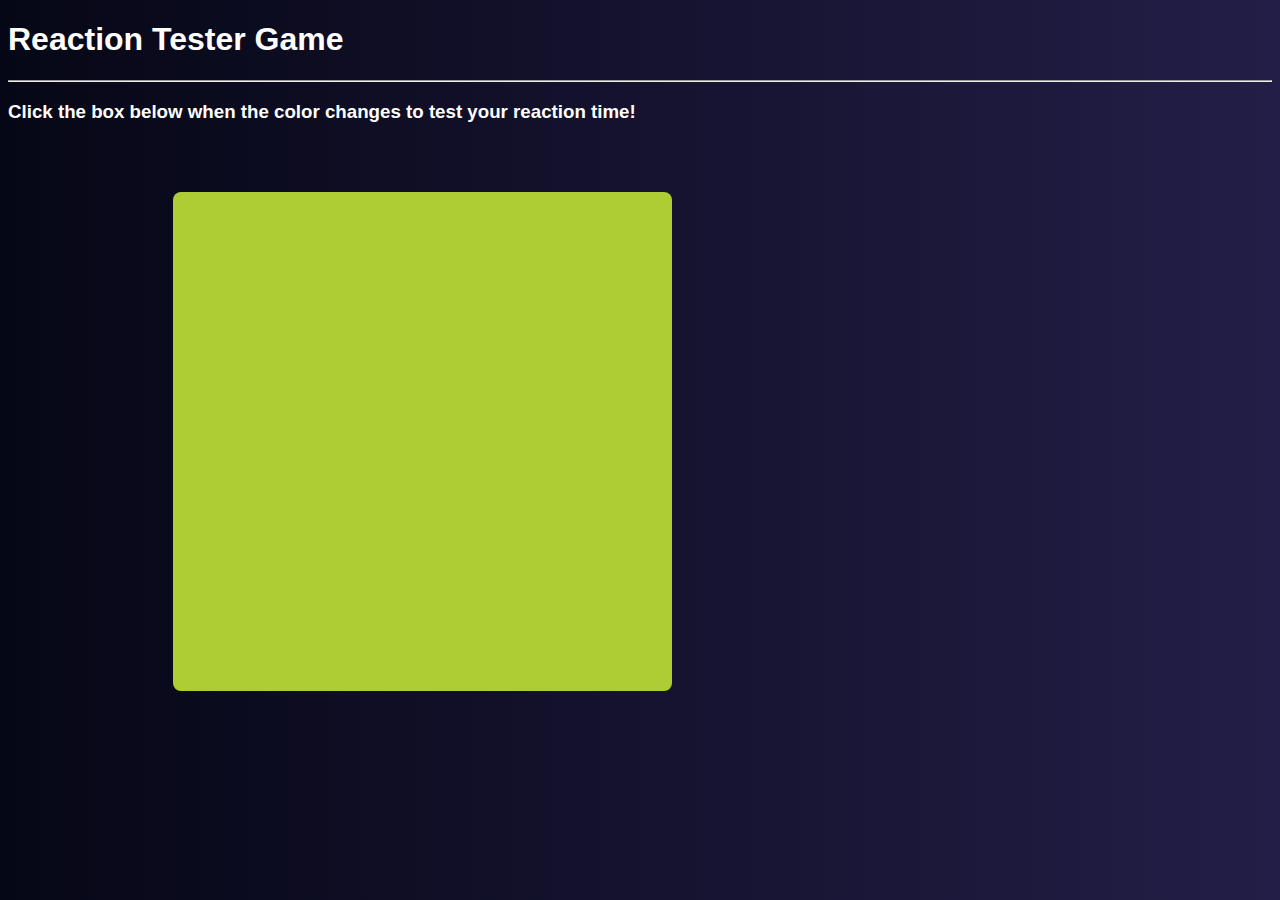
<file: Ass-2 Reaction Tester Game/index.htm>
<!DOCTYPE html>
<html lang="en">
<head>
    <meta charset="UTF-8">
    <meta name="viewport" content="width=device-width, initial-scale=1.0">
    <title>Reaction Tester</title>
    <Link rel="stylesheet" href="style.css">
</head>
<body>
    <h1 id="heading">Reaction Tester Game</h1><hr>
    <p id="description" style="font-weight: lighter;"><h3>Click the box below when the color changes to test your reaction time!</h3></p>
   <div id="shape"></div>
    <script src="rt.js"></script>
</body>
</html>
</file>
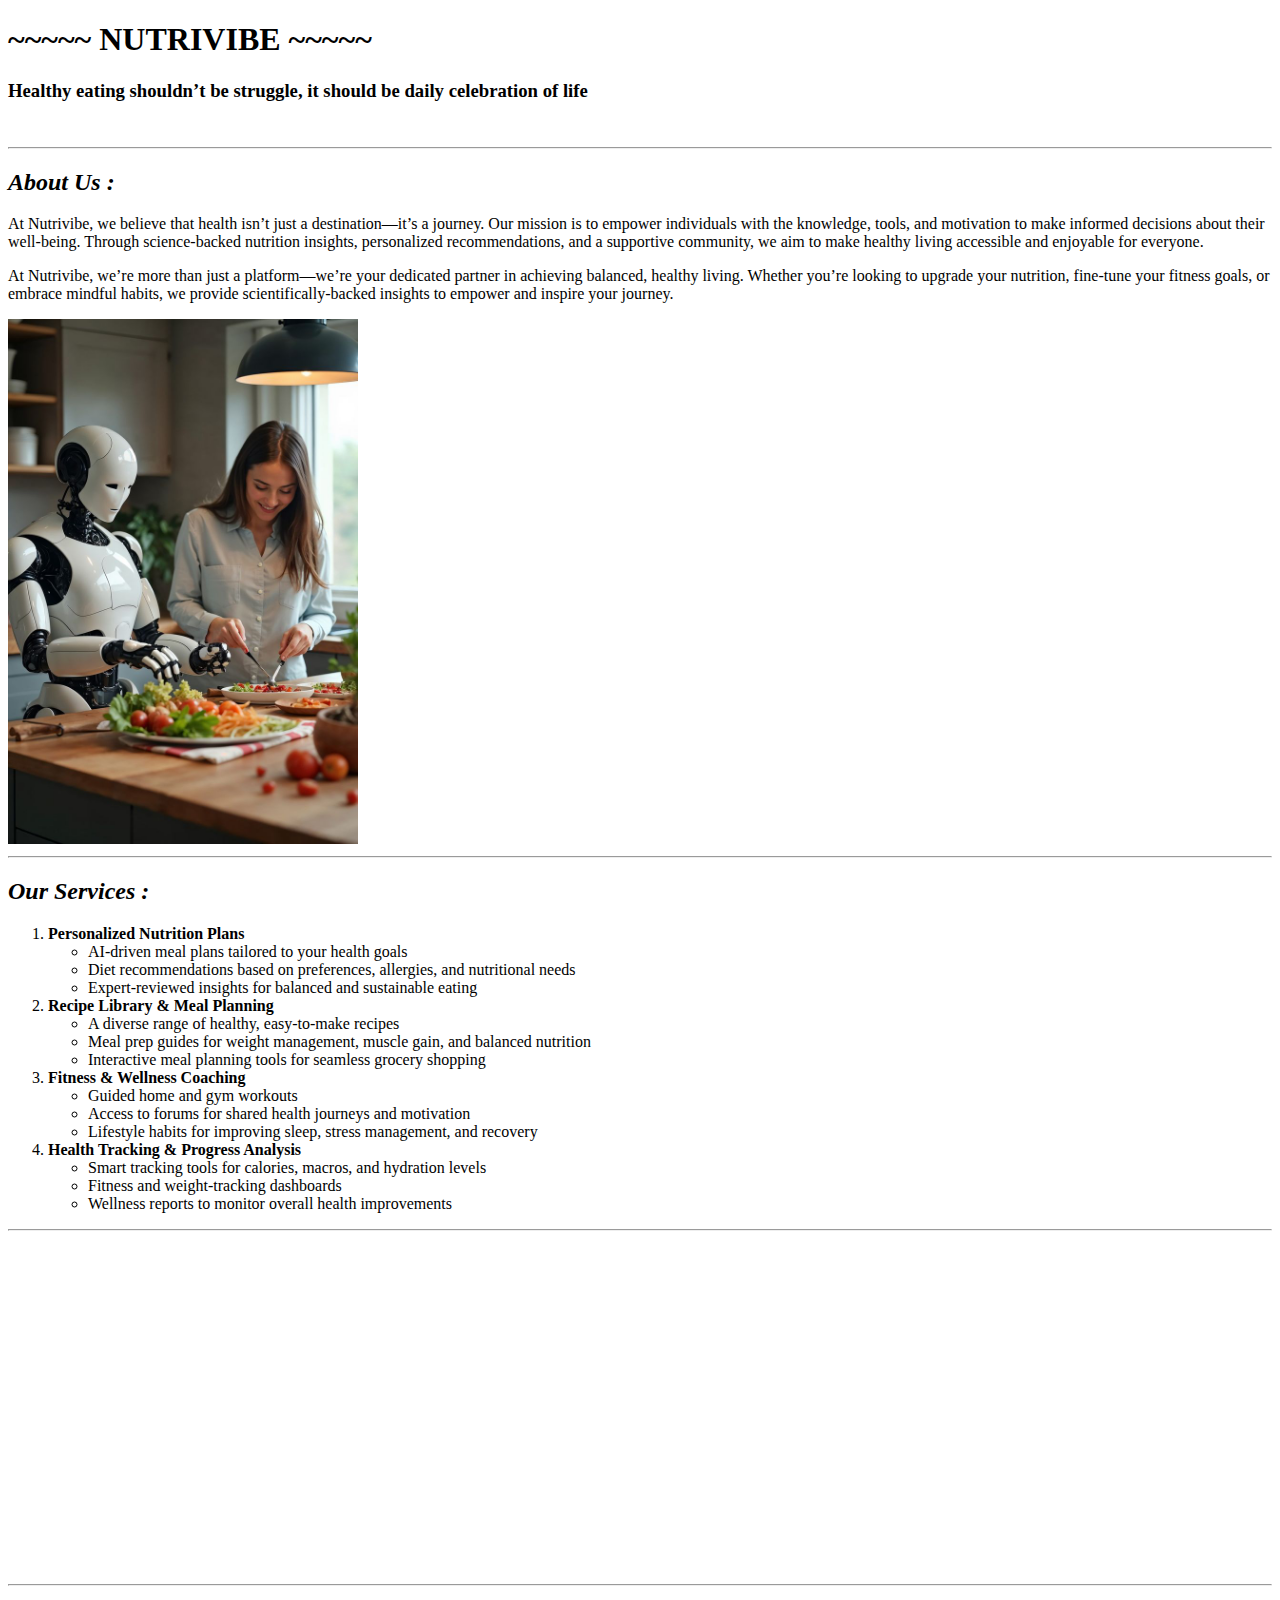
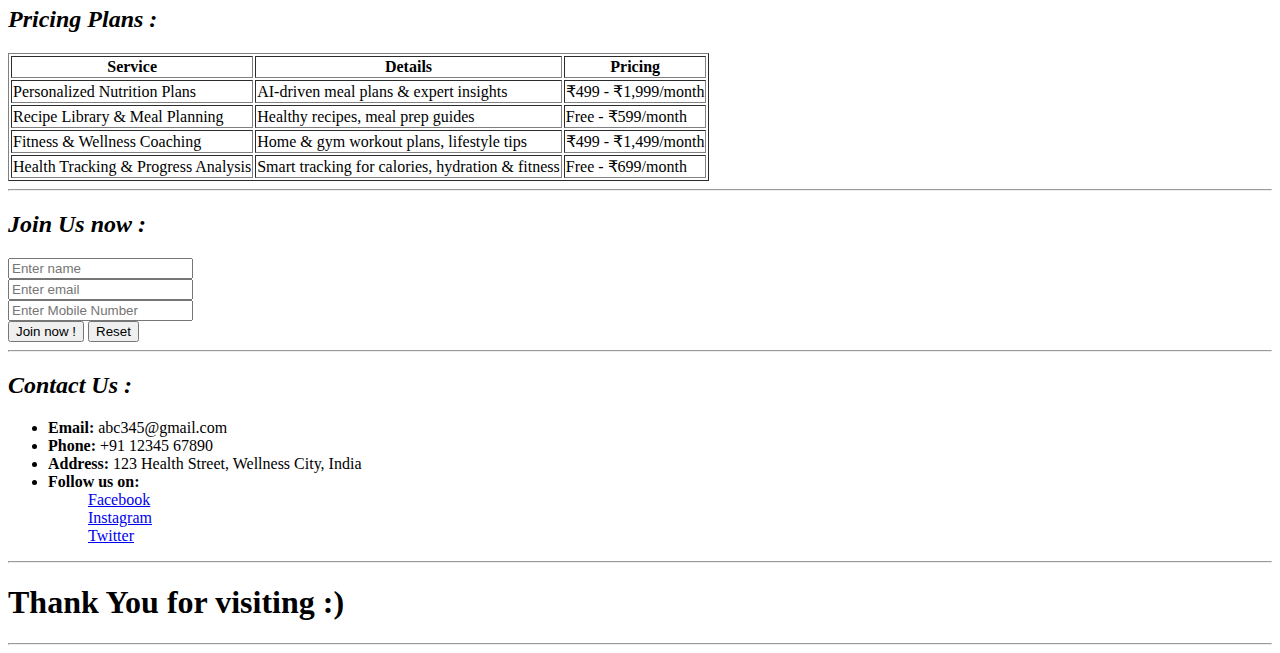
<file: Assi-1/index.html>
<!DOCTYPE html>
<html lang="en">
<head>
    <meta charset="UTF-8">
    <meta name="nutrition" content="width=device-width, initial-scale=1.0">
    <title>Nutrivibe</title>
</head>
<body>
 <h1>    ~~~~~            NUTRIVIBE            ~~~~~</h1>   
 <header>
 <h3>Healthy eating shouldn’t be struggle,
 it should be daily celebration of life</h3><br>
 <hr>
 <h2><i><strong> About Us : </strong></i></h2>
 <p>At Nutrivibe, we believe that health isn’t just a destination—it’s a journey. Our mission is to empower individuals with the knowledge, tools, and motivation to make informed decisions about their well-being. Through science-backed nutrition insights, personalized recommendations, and a supportive community, we aim to make healthy living accessible and enjoyable for everyone.
</p>
<p>At Nutrivibe, we’re more than just a platform—we’re your dedicated partner in achieving balanced, healthy living. Whether you’re looking to upgrade your nutrition, fine-tune your fitness goals, or embrace mindful habits, we provide scientifically-backed insights to empower and inspire your journey.
</p>
<img src ="947bc95e0ca228055c4adb945c81b100.jpg" alt="image of robot chief" width ="350px">
<hr>
</header>
<main>
    <h2> <i><strong> Our Services : </strong></i></h2>
<ol>
    <li><b>Personalized Nutrition Plans</b></li>
    <ul>
        <li>AI-driven meal plans tailored to your health goals</li>
        <li>Diet recommendations based on preferences, allergies, and nutritional needs</li>
        <li>Expert-reviewed insights for balanced and sustainable eating</li>
    </ul>
    <li><b>Recipe Library & Meal Planning</b></li>
    <ul>
        <li>A diverse range of healthy, easy-to-make recipes</li>
        <li>Meal prep guides for weight management, muscle gain, and balanced nutrition</li>
        <li>Interactive meal planning tools for seamless grocery shopping</li>
    </ul>
    <li><b>Fitness & Wellness Coaching</b></li>
    <ul>
        <li>Guided home and gym workouts</li>
        <li>Access to forums for shared health journeys and motivation</li>
        <li>Lifestyle habits for improving sleep, stress management, and recovery</li>
    </ul>
    <li><b>Health Tracking & Progress Analysis</b></li>
    <ul>
        <li>Smart tracking tools for calories, macros, and hydration levels</li>
        <li>Fitness and weight-tracking dashboards</li>
        <li>Wellness reports to monitor overall health improvements</li>
    </ul>
</ol>
<hr><br>
<iframe width="560" height="315" src="https://www.youtube.com/embed/wR4_mJtJUvM?si=5NTsRr62bdbOLufl" title="YouTube video player" frameborder="0" allow="accelerometer; autoplay; clipboard-write; encrypted-media; gyroscope; picture-in-picture; web-share" referrerpolicy="strict-origin-when-cross-origin" allowfullscreen></iframe>
<hr>
<h2><i><strong>Pricing Plans : </strong></i></h2>
<table border="1" >
    <thead>
        <th>Service</th>
        <th>Details</th>
        <th>Pricing</th>
    </thead>
    <tbody>
        <tr>
            <td>Personalized Nutrition Plans</td>
            <td>AI-driven meal plans & expert insights</td>
            <td>₹499 - ₹1,999/month</td>
        </tr>
        <tr>
            <td>Recipe Library & Meal Planning</td>
            <td>Healthy recipes, meal prep guides</td>
            <td>Free - ₹599/month</td>
        </tr>
        <tr>
            <td>Fitness & Wellness Coaching</td>
            <td>Home & gym workout plans, lifestyle tips</td>
            <td>₹499 - ₹1,499/month</td>
        </tr>
        <tr>
            <td>Health Tracking & Progress Analysis</td>
            <td>Smart tracking for calories, hydration & fitness</td>
            <td>Free - ₹699/month</td>
        </tr>
    </tbody>
</table>
<hr>
<h2><i><strong> Join Us now : </strong></i></h2>
<form>
    <input type = "text" placeholder="Enter name" required><br>
    <input type = "email" placeholder="Enter email" required><br>
    <input type = "integer" placeholder="Enter Mobile Number" required><br>
    <input type = "submit" value="Join now !">
    <input type = "reset" value="Reset"><br>
    <hr>
</form>
</main>
<footer>
    <h2><i><strong> Contact Us : </strong></i></h2>
<ul>
    <li><b>Email:</b> abc345@gmail.com</li>
    <li><b>Phone:</b> +91 12345 67890</li>
    <li><b>Address:</b> 123 Health Street, Wellness City, India</li>
    <li><b>Follow us on:</b>
        <ul type ="none">
            <li><a href="https://www.facebook.com/Nutrivibe">Facebook</a></li>
            <li><a href="https://www.instagram.com/Nutrivibe">Instagram</a></li>
            <li><a href="https://www.twitter.com/Nutrivibe">Twitter</a></li>
        </ul> 
</ul> 
<hr>
<h1> Thank You for visiting :)</h1>
<hr> 
</footer>
</body>
</html>
</file>
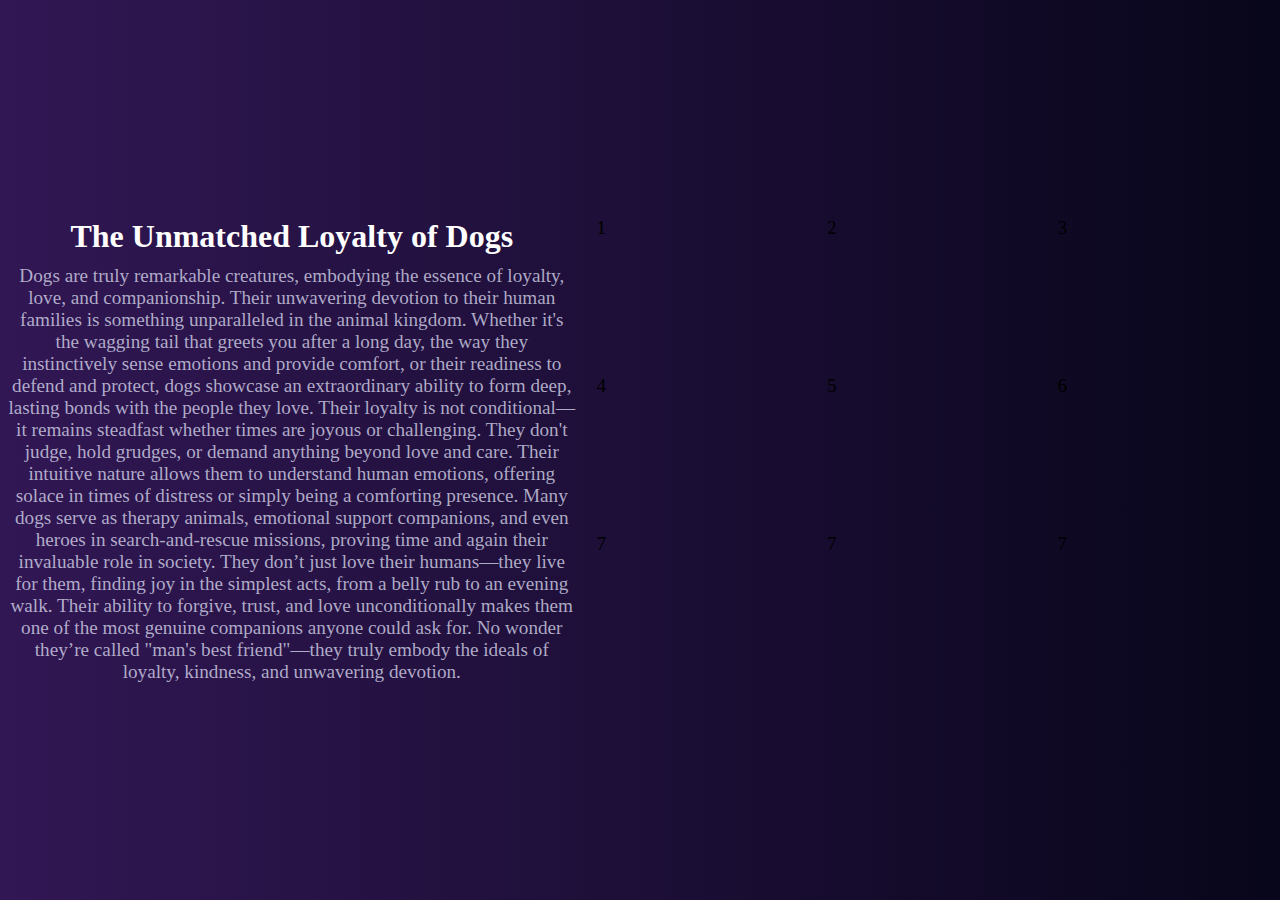
<file: My Portfolio/index.html>
<!DOCTYPE html>
<html lang="en">
<head>
    <meta charset="UTF-8">
    <meta name="viewport" content="width=device-width, initial-scale=1.0">
    <title>My Portfolio</title>
    <link rel="stylesheet" href="style.css">
</head>
<body>
    <div class="container">
        <div class="left">
            <h1>The Unmatched Loyalty of Dogs</h1>
            <p>Dogs are truly remarkable creatures, embodying the essence of loyalty, love, and companionship. Their unwavering devotion to their human families is something unparalleled in the animal kingdom. Whether it's the wagging tail that greets you after a long day, the way they instinctively sense emotions and provide comfort, or their readiness to defend and protect, dogs showcase an extraordinary ability to form deep, lasting bonds with the people they love. Their loyalty is not conditional—it remains steadfast whether times are joyous or challenging. They don't judge, hold grudges, or demand anything beyond love and care. Their intuitive nature allows them to understand human emotions, offering solace in times of distress or simply being a comforting presence. Many dogs serve as therapy animals, emotional support companions, and even heroes in search-and-rescue missions, proving time and again their invaluable role in society. They don’t just love their humans—they live for them, finding joy in the simplest acts, from a belly rub to an evening walk. Their ability to forgive, trust, and love unconditionally makes them one of the most genuine companions anyone could ask for. No wonder they’re called "man's best friend"—they truly embody the ideals of loyalty, kindness, and unwavering devotion.</p>
        </div>
        <div class="right">
        <div class="img" style="background-image: url(https://media.istockphoto.com/id/1308850683/photo/girl-playing-with-her-pet-dog.jpg?s=612x612&w=0&k=20&c=PixIiGt55Qe-g0NnSWOE_0Wzfkn3TNPhF5E3ikHisQY=);">1</div>
        <div class="img" style="background-image: url(https://media.istockphoto.com/id/1303535784/photo/corgi-dog-lies-on-the-floor-on-a-variety-of-knitted-scarlet-and-pink-hearts.jpg?s=612x612&w=0&k=20&c=il1JR33DlSSUxT1jbHX5UZ17w7SR5Zfsa08uBCPG12M=);">2</div>
        <div class="img" style="background-image: url(https://media.istockphoto.com/id/1331118529/photo/close-up-portrait-of-a-brown-yellow-labrador-dog-sleeping-and-yawing-with-isolated-background.jpg?s=612x612&w=0&k=20&c=FkH2b8oi1aCWJDkqcZPEiw7QQaZ9vOas-RPsQp-_sAs=);">3</div>
        <div class="img" style="background-image: url(https://media.istockphoto.com/id/1033274766/photo/cubs-with-mom.jpg?s=612x612&w=0&k=20&c=gYID_5mUQM8K0sJUV3aumMaIilHB0R6Koh1L-75pP38=);">4</div>
        <div class="img" style="background-image: url(https://media.istockphoto.com/id/1433858575/photo/man-stroking-his-old-dog.jpg?s=612x612&w=0&k=20&c=a8t5eKkzq6b0cUofb7ciuwuu2zARgk-W6Ep61J-8-mM=);">5</div>
        <div class="img" style="background-image: url(https://media.istockphoto.com/id/1410734258/photo/happy-woman-playing-with-her-dog-outdoors.jpg?s=612x612&w=0&k=20&c=6Pu4SqwLBPofaKAafvaUk4VXircTvePxQ8Cto14M9IY=);">6</div>
        <div class="img" style="background-image: url(https://media.istockphoto.com/id/510857609/photo/sad-stray-dog-sleeping-on-the-beach.jpg?s=612x612&w=0&k=20&c=1jGsIlwJgzrFWgRnjpLiVurNj5pUohSgVVrzBl0lSU8=);">7</div>
        <div class="img" style="background-image: url(https://images.unsplash.com/photo-1518717758536-85ae29035b6d?w=600&auto=format&fit=crop&q=60&ixlib=rb-4.1.0&ixid=M3wxMjA3fDB8MHxzZWFyY2h8MTZ8fGRvZ3xlbnwwfHwwfHx8MA%3D%3D);">7</div>
        <div class="img" style="background-image: url(https://media.istockphoto.com/id/1781141610/photo/blacky.webp?a=1&b=1&s=612x612&w=0&k=20&c=8JO5RTUheWfoT-V5MrrckF1uKbCXGifz-_AhQJyQ8qM=);">7</div>

    </div>
    </div>
</body>
</html>
</file>
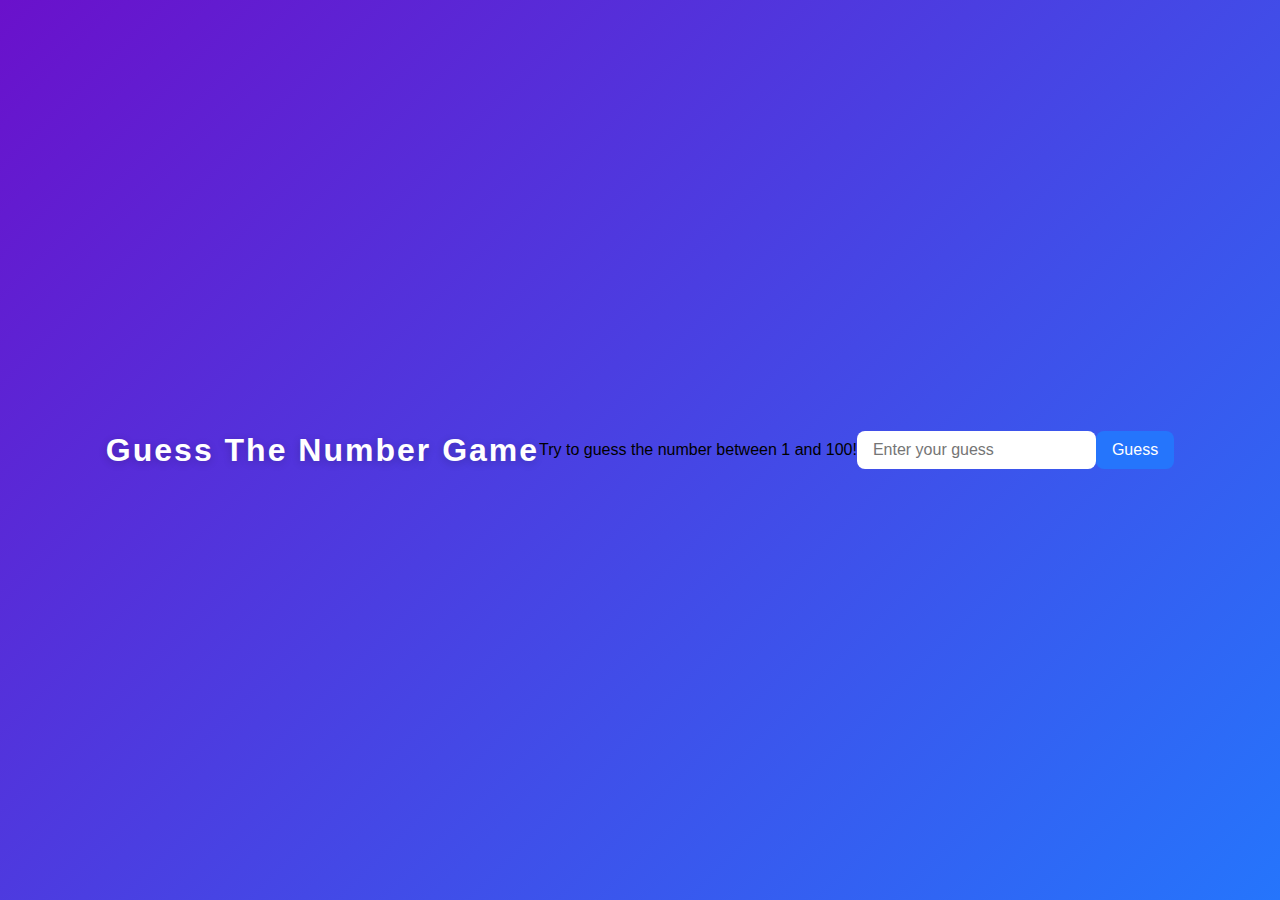
<file: Number gusseing game/index.html>
<!DOCTYPE html>
<html lang="en">
<head>
    <meta charset="UTF-8">
    <meta name="viewport" content="width=device-width, initial-scale=1.0">
    <title>Guess The Number</title>
    <link rel="stylesheet" href="style.css">
</head>
<body>
    <h1>Guess The Number Game</h1>
    <p>Try to guess the number between 1 and 100!</p> 
    <input type="number" id="guessInput" placeholder="Enter your guess" />
    <button id="guessButton">Guess</button> 
    <script>
        var answer = Math.floor(Math.random() * 100) + 1;
        var attempts = 0;
        var guessInput = document.getElementById('guessInput');
        var guessButton = document.getElementById('guessButton');   
        guessButton.addEventListener('click', function() {
            var guess = parseInt(guessInput.value);
            attempts++;
            if (isNaN(guess) || guess < 1 || guess > 100) {
                alert('Please enter a valid number between 1 and 100.');
            } else if (guess < answer) {
                alert('Too low! Try again.');
            } else if (guess > answer) {
                alert('Too high! Try again.');
            } else {
                alert('Congratulations! You guessed the number ' + answer + ' in ' + attempts + ' attempts.');
                // Reset the game
                answer = Math.floor(Math.random() * 100) + 1;
                attempts = 0;
                guessInput.value = '';
            }
        });
    </script>
</body>
</html>
</file>
<file: Ass-2 Reaction Tester Game/style.css>
.heading{
    text-wrap: centre;
    text-align:centre;
    color:beige;
    font-size: 1.5rem;
    font-family: cursive;
}
body{
    background: linear-gradient(to right, #060716, #231e47);
    color: white;
    font-family: 'Segoe UI', Arial, sans-serif;
}
#shape {
    position: relative;
    border-radius: 8px;
    height : 80px;
    width: 60px;
    border: none;
    background-color: chartreuse;
  
}
</file>
<file: My Portfolio/style.css>
*{
    margin:0;
    padding:0;
    box-sizing:border-box;
}
body{
    font-size: 1.2rem;
    font-family: cursive;

}
.container{
    min-height: 100vh;
    display:flex;
    flex-direction: row;
    justify-content: space-evenly;
    align-items: center;
    gap: 20px;
    background: linear-gradient(to right, #311754, #08061a);
}
.left{
    flex-basis:50%;
    margin-left: 7px;
}
.right{
    flex-basis: 60%;
    display:grid;
    gap:8px;
    grid-template-columns: repeat(3,1fr);
    grid-auto-rows: 150px;;
}
.left h1{
color:white;
font-size: 2rem;
text-align: center;
}
.left p{
margin-top: 10px;
color:rgba(215, 215, 235, 0.784);
text-align: center;
}
.img{
    background-size: cover;
    background-position: top;
}
.img:hover{
    transform: scale(1.1);
    transition: all 0.3s ease-in-out;
}
</file>
<file: Number gusseing game/style.css>
body {
    min-height: 100vh;
    margin: 0;
    padding: 0;
    font-family: 'Segoe UI', Arial, sans-serif;
    background: linear-gradient(135deg, #6a11cb 0%, #2575fc 100%);
    display: flex;
    align-items: center;
    justify-content: center;
}

.container {
    background: rgba(255, 255, 255, 0.15);
    box-shadow: 0 8px 32px 0 rgba(31, 38, 135, 0.37);
    backdrop-filter: blur(8px);
    border-radius: 20px;
    padding: 40px 30px;
    max-width: 400px;
    width: 100%;
    text-align: center;
}

h1 {
    color: #fff;
    letter-spacing: 2px;
    margin-bottom: 20px;
    text-shadow: 0 2px 8px rgba(0,0,0,0.2);
}

input, button {
    padding: 10px 16px;
    border-radius: 8px;
    border: none;
    margin: 10px 0;
    font-size: 1rem;
}

button {
    background: #2575fc;
    color: #fff;
    cursor: pointer;
    transition: background 0.2s;
}

button:hover {
    background: #6a11cb;
}
</file>
